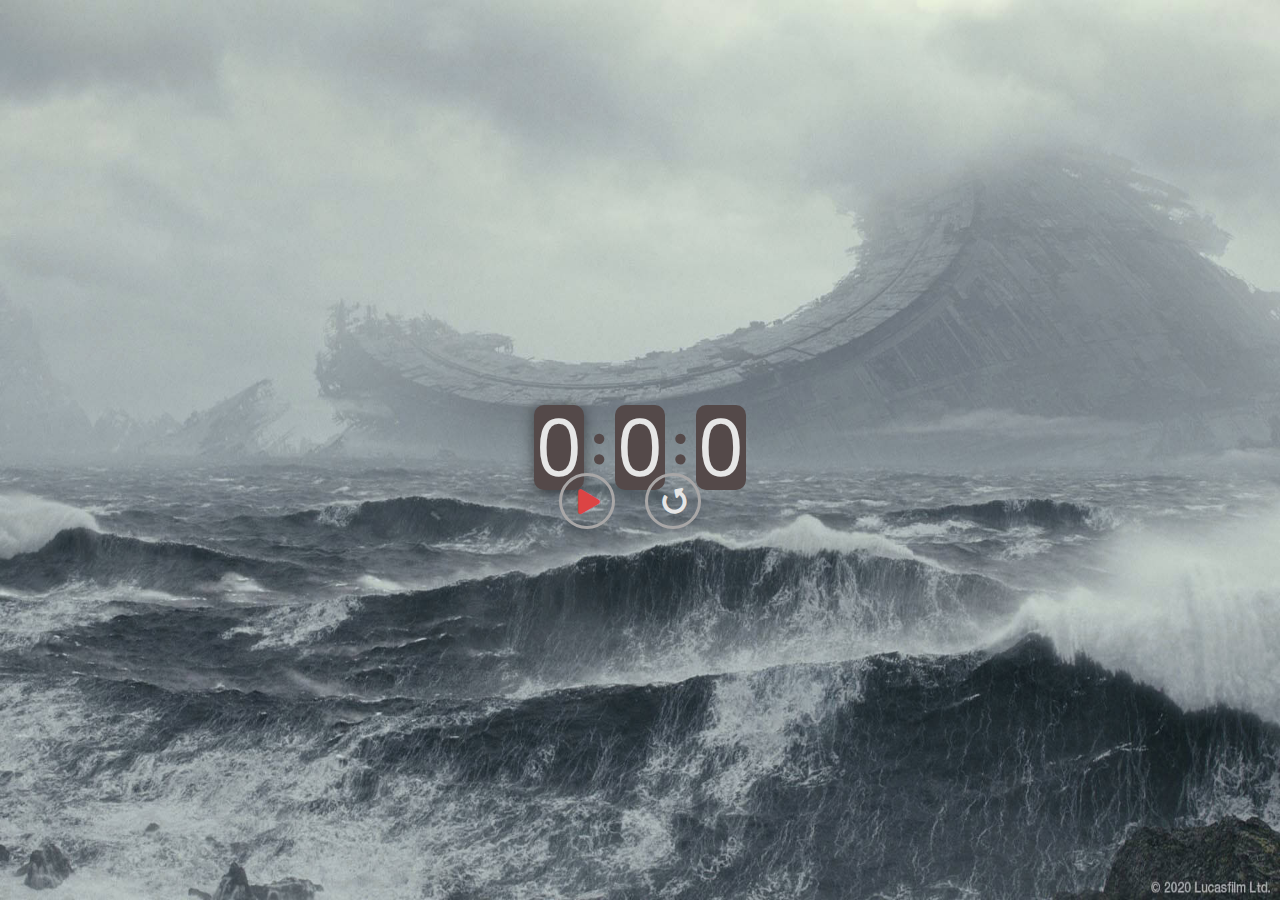
<file: index.html>
<!DOCTYPE html>
<html lang="en">

<head>
    <meta charset="UTF-8">
    <meta name="viewport" content="width=device-width, initial-scale=1.0">
    <link href="https://fonts.googleapis.com/css2?family=Open+Sans+Condensed:wght@300&display=swap" rel="stylesheet">
    <link rel="stylesheet" href="https://use.fontawesome.com/releases/v5.13.0/css/all.css">    <link rel="stylesheet" href="style.css">
    <title>Stopwatch</title>
</head>

<body>
    <div class="container">
        <div class="stopwatch">
            <section>
                <!-- <div class="hours">
                    <p>0</p>
                </div> -->
                <div class="hours">
                    <p id="hours">0</p>
                </div>
            </section>
            <h3>:</h3>
            <section>
                <!-- <div class="min">
                    <p>0</p>
                </div> -->
                <div class="min">
                    <p id="min">0</p>
                </div>
            </section>
            <h3>:</h3>
            <section>
                <!-- <div class="sec">
                    <p>0</p>
                </div> -->
                <div class="sec">
                    <p id="sec">0</p>
                </div>
            </section>
            <br>

        </div>
        <div class="buttons">
            <!-- <div class="pause">
                <button class="btn" onclick="pause()">|| </button>
            </div> -->
            <div class="start" onclick="clicker()">
                <button class="btn" id="start" onclick="start();"> <i class="fas fa-play"></i></button>
            </div>
            <div class="reset" onclick="clicker()">
                <button class="btn" onclick="reset();"><i class="fas fa-undo-alt"></i></button>
            </div>
        </div>
    </div>


    <script src="app.js"></script>
</body>

</html>
</file>
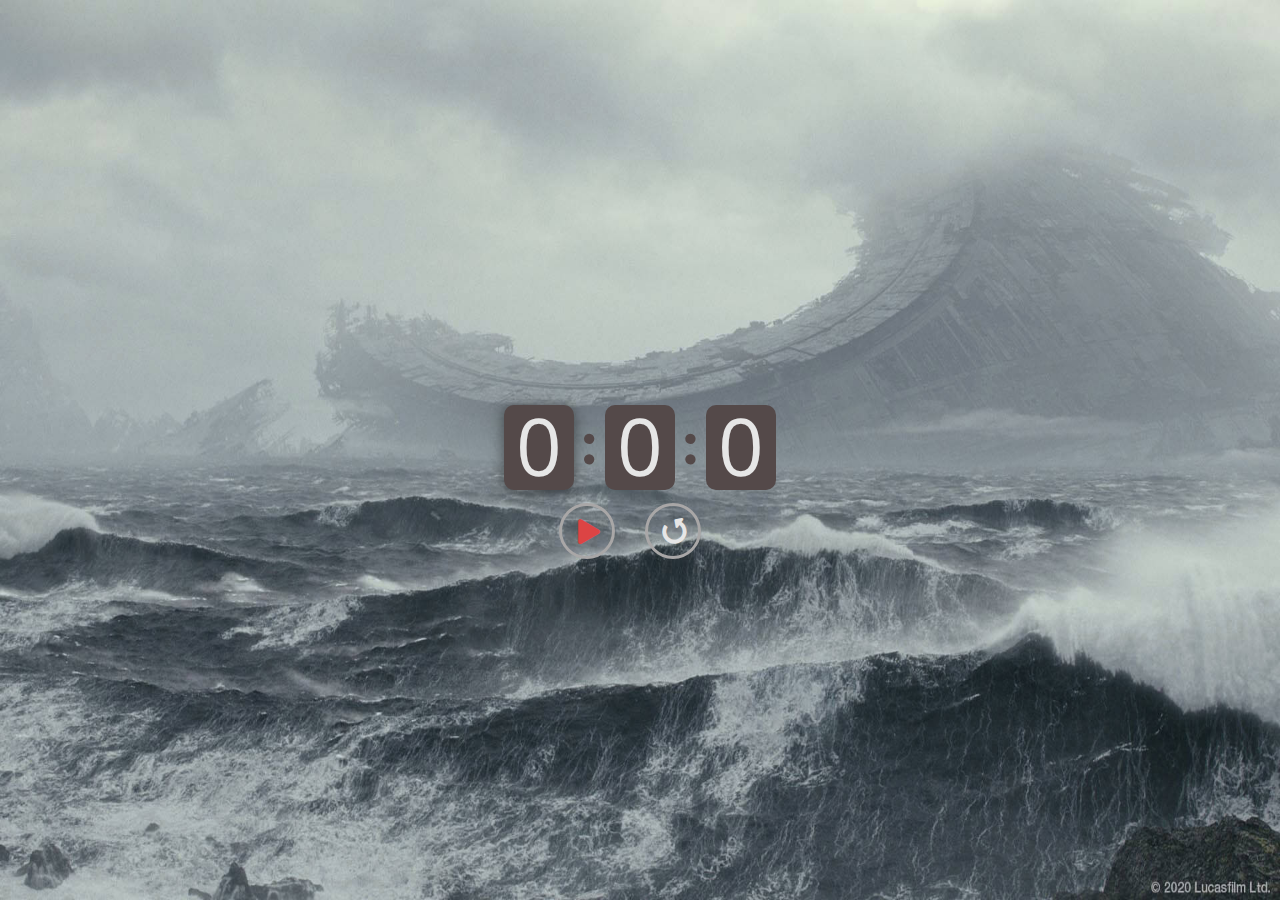
<file: public/index.html>
<!DOCTYPE html>
<html lang="en">

<head>
    <meta charset="UTF-8">
    <meta name="viewport" content="width=device-width, initial-scale=1.0">
    <link href="https://fonts.googleapis.com/css2?family=Open+Sans+Condensed:wght@300&display=swap" rel="stylesheet">
    <link rel="stylesheet" href="https://use.fontawesome.com/releases/v5.13.0/css/all.css">
    <link rel="stylesheet" href="style.css">
    <title>Stopwatch</title>
</head>

<body>
    <div class="container">
        <div class="stopwatch">
            <section>
                <!-- <div class="min">
                    <p>0</p>
                </div> -->
                <div class="min">
                    <p id="min">0</p>
                </div>
            </section>
            <h3>:</h3>
            <section>
                <!-- <div class="sec">
                    <p>0</p>
                </div> -->
                <div class="sec">
                    <p id="sec">0</p>
                </div>
            </section>
            <h3>:</h3>
            <section>
                <!-- <div class="msec">
                    <p>0</p>
                </div> -->
                <div class="msec">
                    <p id="msec">0</p>
                </div>
            </section>
            <br>

        </div>
        <div class="buttons">
            <!-- <div class="pause">
                <button class="btn" onclick="pause()">|| </button>
            </div> -->
            <div class="start" onclick="clicker()">
                <button class="btn" id="start" onclick="start();"> <i class="fas fa-play"></i></button>
            </div>
            <div class="reset" onclick="clicker()">
                <button class="btn" onclick="reset();"><i class="fas fa-undo-alt"></i></button>
            </div>
        </div>
    </div>


    <script src="app.js"></script>
</body>

</html>
</file>
<file: style.css>
body {
	background: no-repeat url('background.jpg');
	background-size: 100% 100%;
	color: #e6e6e6;
	margin: 0;
	padding: 0;
}
.container {
	display: flex;
	justify-content: center;
	align-items: center;
	height: 100vh;
	flex-wrap: wrap;
}
.stopwatch {
	display: flex;
	align-items: center;
	position: absolute;
}
section {
	display: flex;
	justify-content: center;
	height: 100px;
}
.hours {
	background: #544949;
	border-radius: 10px;
	margin: 5px;
	width: 50px;
	height: 85px;
	text-align: center;
	box-shadow: 0px 1px 15px 0px rgba(0, 0, 0, 0.5);
}
.min {
	background: #544949;
	border-radius: 10px;
	margin: 5px;
	width: 50px;
	height: 85px;
	text-align: center;
}
.sec {
	background: #544949;
	border-radius: 10px;
	margin: 5px;
	width: 50px;
	height: 85px;
	text-align: center;
}
h3 {
	color: #544949;
	font-size: 4em;
	margin-top: 50px;
}
p {
	font-size: 5em;
	margin-top: -15px;
	font-family: 'Open Sans Condensed', sans-serif;
}
.buttons {
	display: flex;
	margin-top: 100px;
	position: absolute;
	justify-content: space-around;
}
.start,
.pause,
.reset {
	display: flex;
	width: 50px;
	height: 50px;
	justify-content: center;
	align-items: center;
	border: #a9a7a7 solid;
	border-radius: 50%;
	text-align: center;
	float: left;
	margin: 7px 25px 5px 5px;
	position: static;
}
.btn {
	border: none;
	outline: none;
	font-weight: 600;
	border-radius: 6px;
	background: transparent;
	color: #e6e6e6;
	font-size: 25px;
}
.pause:hover,
.start:hover,
.reset:hover {
	background: #50595e;
	border: none;
	box-shadow: 0px 1px 9px 0px rgba(0, 0, 0, 0.5);
	transition: .15s;
	width: 53px;
    height: 53px;
}
.start > .btn:hover {
    text-shadow: 0px 0px 3px #e6e6e6;
}
.start > .btn {
    color: #dc4444;
	margin-left: 3px;
	margin-top: 3px;
}
.reset > .btn {
	transform: rotate(80deg);
}
</file>
<file: public/style.css>
body {
    background: no-repeat url('background.jpg');
    background-size: 100% 100%;
    color: #e6e6e6;
    margin: 0;
    padding: 0;
}

.container {
    display: flex;
    justify-content: center;
    align-items: center;
    height: 100vh;
    flex-wrap: wrap;
}

.stopwatch {
    display: flex;
    align-items: center;
    position: absolute;
}

section {
    display: flex;
    justify-content: center;
    height: 100px;
}

.min {
    background: #544949;
    border-radius: 10px;
    margin: 5px;
    width: 70px;
    height: 85px;
    text-align: center;
    box-shadow: 0px 1px 15px 0px rgba(0, 0, 0, 0.5);
}

.sec {
    background: #544949;
    border-radius: 10px;
    margin: 5px;
    width: 70px;
    height: 85px;
    text-align: center;
}

.msec {
    background: #544949;
    border-radius: 10px;
    margin: 5px;
    width: 70px;
    height: 85px;
    text-align: center;
}

h3 {
    color: #544949;
    font-size: 4em;
    margin-top: 50px;
}

p {
    font-size: 5em;
    margin-top: -15px;
    font-family: 'Open Sans Condensed', sans-serif;
}

.buttons {
    display: flex;
    margin-top: 160px;
    position: absolute;
    justify-content: space-around;
}

.start,
.pause,
.reset {
    display: flex;
    width: 50px;
    height: 50px;
    justify-content: center;
    align-items: center;
    border: #a9a7a7 solid;
    border-radius: 50%;
    text-align: center;
    float: left;
    margin: 7px 25px 5px 5px;
    position: static;
}

.btn {
    border: none;
    outline: none;
    font-weight: 600;
    border-radius: 6px;
    background: transparent;
    color: #e6e6e6;
    font-size: 25px;
}

.pause:hover,
.start:hover,
.reset:hover {
    background: #50595e;
    border: none;
    box-shadow: 0px 1px 9px 0px rgba(0, 0, 0, 0.5);
    transition: .15s;
    width: 53px;
    height: 53px;
}

.start>.btn:hover {
    text-shadow: 0px 0px 3px #e6e6e6;
}

.start>.btn {
    color: #dc4444;
    margin-left: 3px;
    margin-top: 3px;
}

.reset>.btn {
    transform: rotate(80deg);
}
</file>
